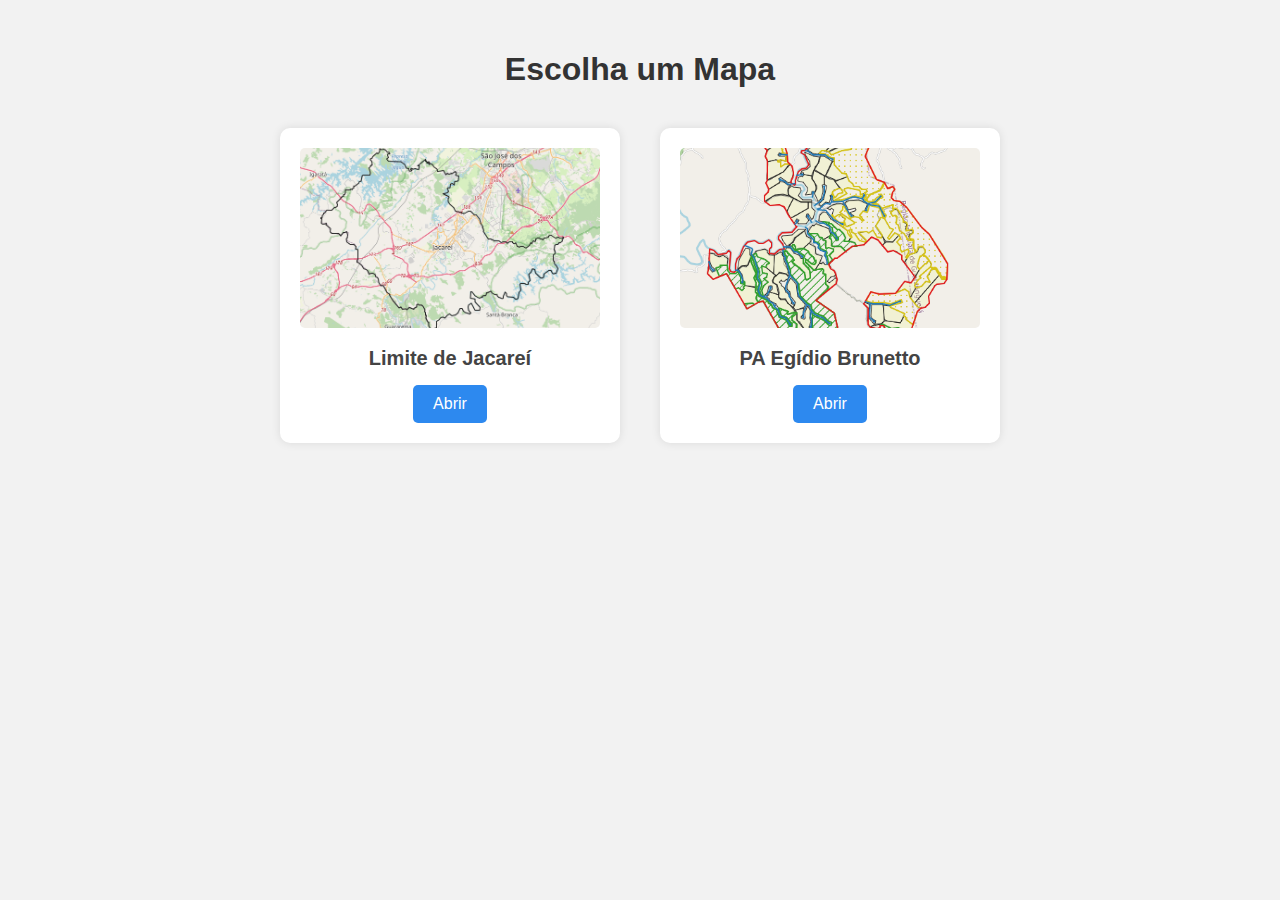
<file: view/Home/index.html>
<!DOCTYPE html>
<html lang="pt-br">
<head>
  <meta charset="UTF-8" />
  <meta name="viewport" content="width=device-width, initial-scale=1.0"/>
  <title>Home - Mapas</title>
  <link rel="stylesheet" href="style.css">
</head>
<body>
  <div class="container">
    <h1>Escolha um Mapa</h1>

    <div class="cards">
      <!-- Limite de Jacareí -->
      <div class="card">
        <img src="img/limite.png" alt="Limite de Jacareí">
        <h2>Limite de Jacareí</h2>
        <a href="https://geowebsig.shop/LimiteMunicipal/" class="botao">Abrir</a>
      </div>

      <!-- Assentamento PA Egídio Brunetto -->
      <div class="card">
        <img src="img/assentamento.png" alt="Assentamento PA Egídio Brunetto">
        <h2>PA Egídio Brunetto</h2>
        <a href="https://geowebsig.shop/Assentamentopaegidiobrunetto/" class="botao">Abrir</a>
      </div>
    </div>
  </div>
</body>
</html>
</file>
<file: view/Home/style.css>
body {
  font-family: Arial, sans-serif;
  background: #f2f2f2;
  margin: 0;
  padding: 0;
  text-align: center;
}

.container {
  padding: 30px;
}

h1 {
  margin-bottom: 40px;
  color: #333;
}

.cards {
  display: flex;
  justify-content: center;
  gap: 40px;
  flex-wrap: wrap;
}

.card {
  background: white;
  border-radius: 10px;
  box-shadow: 0 0 10px rgba(0,0,0,0.1);
  width: 300px;
  padding: 20px;
}

.card img {
  width: 100%;
  height: 180px;
  object-fit: cover;
  border-radius: 5px;
}

.card h2 {
  margin: 15px 0;
  font-size: 20px;
  color: #444;
}

.botao {
  display: inline-block;
  padding: 10px 20px;
  background: #2d89ef;
  color: white;
  text-decoration: none;
  border-radius: 5px;
  transition: background 0.3s ease;
}

.botao:hover {
  background: #1b5fa7;
}
</file>
